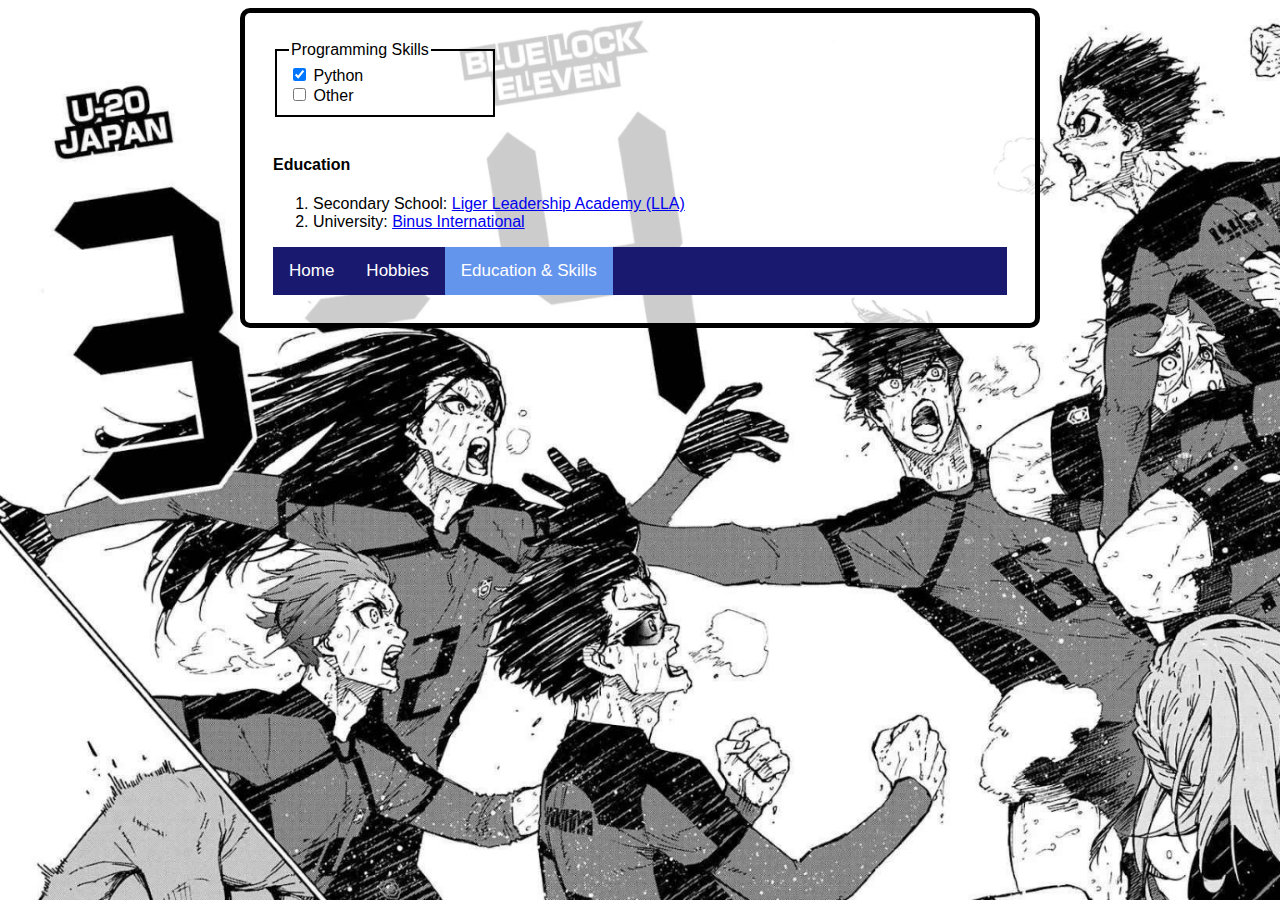
<file: education.html>
<!DOCTYPE html>
<html lang="en">
<head>
    <meta charset="UTF-8">
    <meta name="viewport" content="width=device-width, initial-scale=1.0">
    <title>Education & Skills</title>
    <link rel="stylesheet" href="style.css">
</head>
<body>
    <div id="container">
        <fieldset>
            <legend>Programming Skills</legend>
            <div>
                <input type="checkbox" id="python" name="skill" checked/>
                <label for="python">Python</label>
            </div>
            <div>
                <input type="checkbox" id="other" name="skill"/>
                <label for="other">Other</label>
            </div>
        </fieldset><br>
        <div>
            <h4>Education</h4>
            <ol>
                <li>Secondary School: <a href="http://www.ligeracademy.org/">Liger Leadership Academy (LLA)</a></li>
                <li>University: <a href="https://international.binus.ac.id/">Binus International</a></li>
            </ol>
        </div>
        <div class="navbar">
            <a href="index.html">Home</a>
            <a href="hobbies.html">Hobbies</a>
            <a class="active" href="#">Education & Skills</a>
        </div>
    </div>
</body>
</html>
</file>
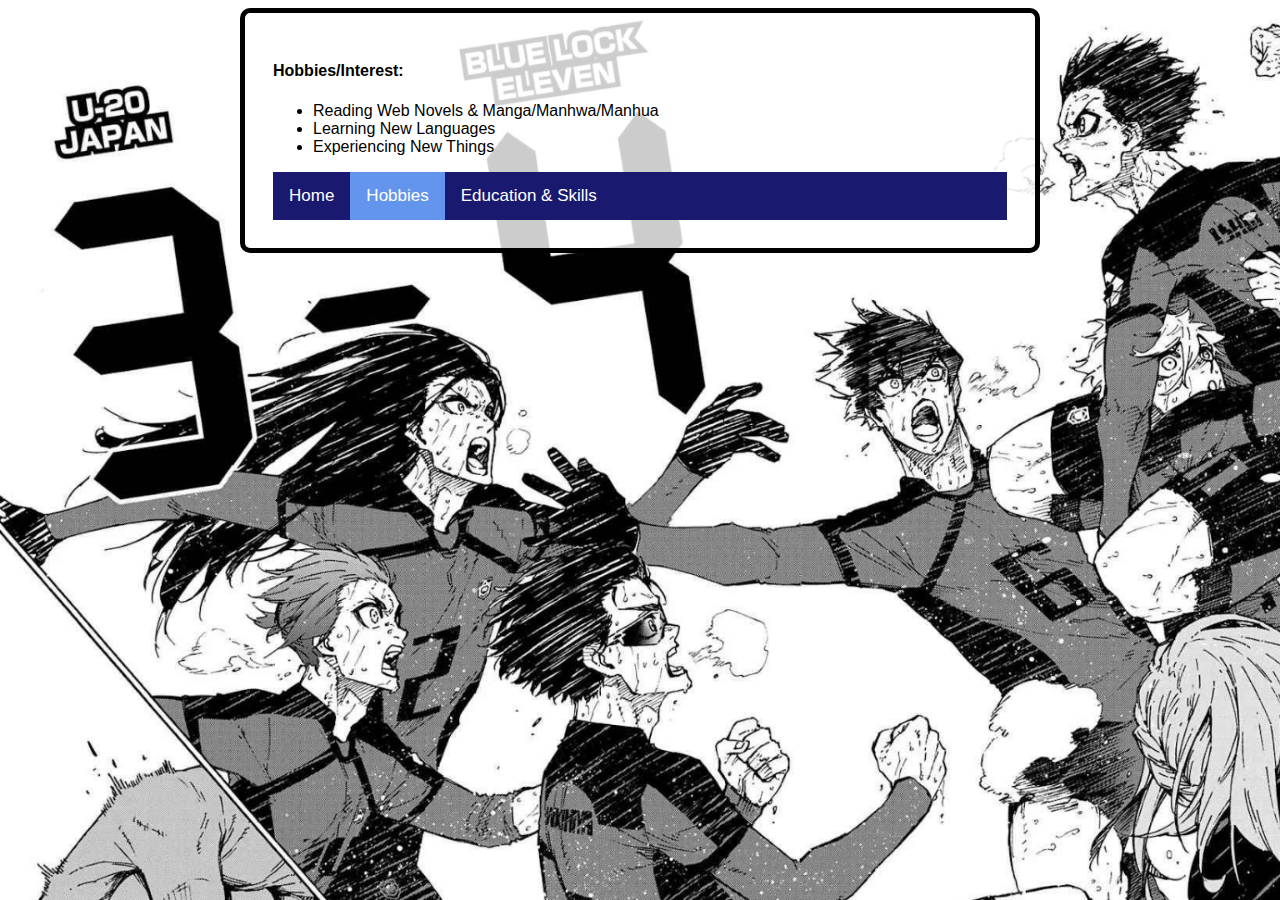
<file: hobbies.html>
<!DOCTYPE html>
<html lang="en">
<head>
    <meta charset="UTF-8">
    <meta name="viewport" content="width=device-width, initial-scale=1.0">
    <title>Hobbies</title>
    <link rel="stylesheet" href="style.css">
</head>
<body>
    <div id="container">
        <div>
            <h4>Hobbies/Interest:</h4>
            <ul>
                <li>Reading Web Novels & Manga/Manhwa/Manhua</li>
                <li>Learning New Languages</li>
                <li>Experiencing New Things</li>
            </ul>
        </div>
        <div class="navbar">
            <a href="index.html">Home</a>
            <a class="active" href="#">Hobbies</a>
            <a href="education.html">Education & Skills</a>
        </div>
    </div>
</body>
</html>
</file>
<file: style.css>
body {
    background-image: url('blue.jpg');
    background-repeat: no-repeat;
    background-size: cover;
    background-attachment: fixed;
    font-family:Verdana, Geneva, Tahoma, sans-serif;
}
fieldset {
    max-width:220px;
    border-color: black;
    border-style: solid;
}
#vya {
    display:block;
    border: 5px solid;
    border-radius: 10px;
    width:280px;
    height:auto;
}
h1,h3 {
    text-align: center;
}
#container {
    background-color: rgba(255, 255, 255, 0.801);
    border: 5px black solid;
    padding:28px;
    margin: auto;
    white-space: initial;
    border-radius: 10px;
}
marquee {
    font-size: 30px;
    font-family:'Franklin Gothic Medium', 'Arial Narrow', Arial, sans-serif;
    background-color:rgba(25, 25, 112, 0.502);
    color:white;
}
.navbar{
    overflow: hidden;
    background-color:midnightblue;
}
.navbar a {
    float:left;
    color:white;
    text-align: center;
    padding: 14px 16px;
    text-decoration: none;
    font-size: 17px;
}
.navbar a:hover {
    background-color: lightblue;
    color:black;
}
.navbar a.active{
    background-color: cornflowerblue;
    color:white;
}
*{
    box-sizing: border-box;
}
.row::after{
    content:"";
    clear:both;
    display: table;
}
[class*="col-"] {
    float:left;
}
@media only screen and (min-width:768px) {
    #container {width:50%;}
    .col-1 {width:35%;margin-left:auto;margin-right:auto;}
    .col-2 {width:50%;}
}
@media only screen and (min-width:768px) {
    #container {width:800px;}
    .col-s-1 {width:280px;}
    .col-s-2 {width:400px;margin-left:30px;}
}
</file>
